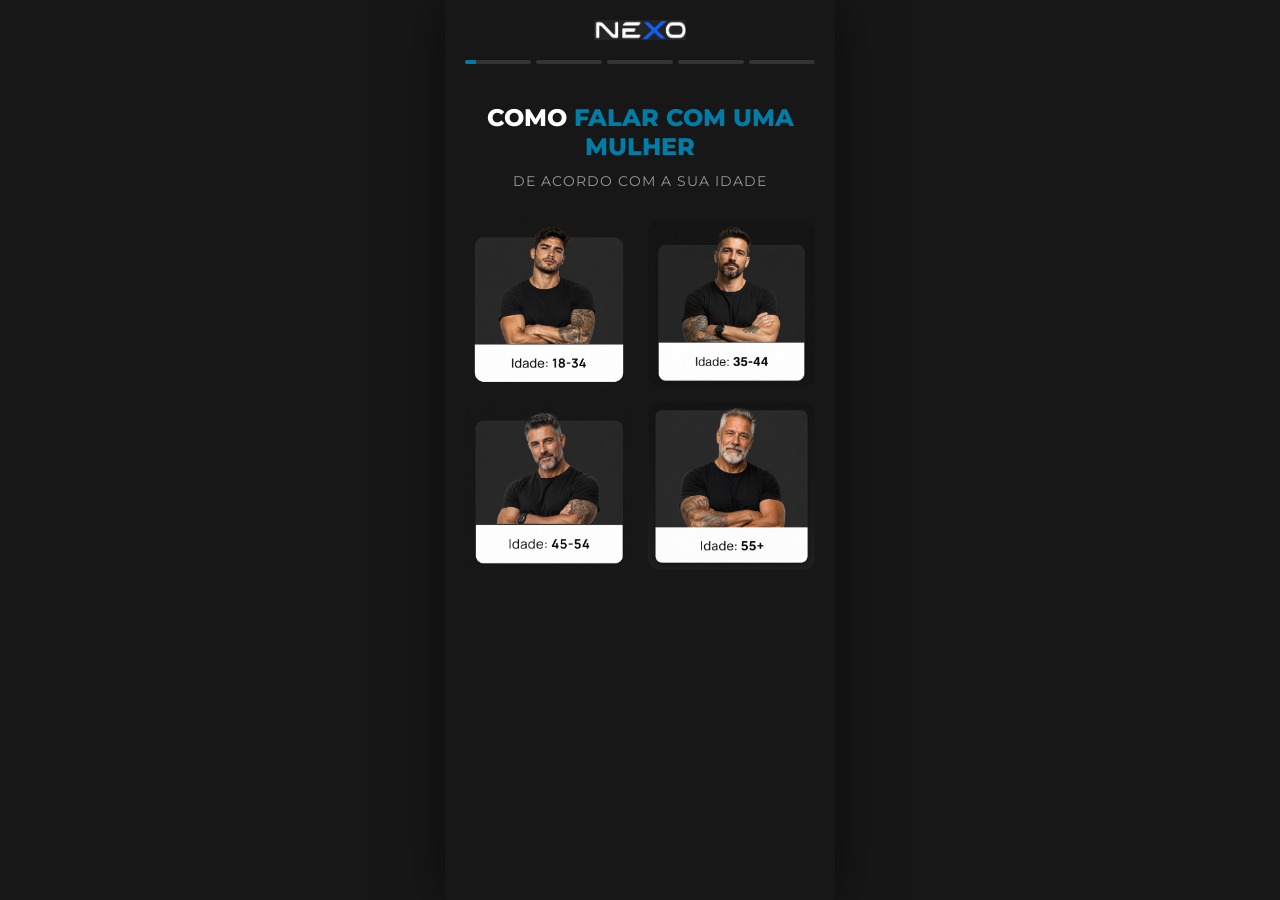
<file: index.html>
<!DOCTYPE html>
<html lang="pt-BR">
<head>
    <meta charset="UTF-8">
    <meta name="viewport" content="width=device-width, initial-scale=1.0, maximum-scale=1.0, user-scalable=no">
    <title>Nexo - Quiz Personalizado</title>
    <link rel="preconnect" href="https://fonts.googleapis.com">
    <link rel="preconnect" href="https://fonts.gstatic.com" crossorigin>
    <link href="https://fonts.googleapis.com/css2?family=Montserrat:wght@400;500;600;700;800;900&display=swap" rel="stylesheet">
    <link rel="stylesheet" href="css/style.css">
</head>
<body>
    <div id="quiz-app">
        <header>
            <button class="back-btn" id="back-btn" onclick="back()">
                <svg width="24" height="24" viewBox="0 0 24 24" fill="none" stroke="currentColor" stroke-width="2.5" stroke-linecap="round" stroke-linejoin="round"><polyline points="15 18 9 12 15 6"></polyline></svg>
            </button>
            <div class="logo">
                <img src="assets/nexo_logo.png" alt="Nexo" style="height: 20px; width: auto; object-fit: contain; vertical-align: middle; display: block;">
            </div>
        </header>

        <div class="progress-container" id="progress-container">
            <div class="progress-bar"><div class="progress-fill" id="progress-fill"></div></div>
            <div class="progress-bar"><div class="progress-fill"></div></div>
            <div class="progress-bar"><div class="progress-fill"></div></div>
            <div class="progress-bar"><div class="progress-fill"></div></div>
            <div class="progress-bar"><div class="progress-fill"></div></div>
        </div>

        <main id="quiz-container">
            <!-- Steps will be rendered here via JS -->
        </main>
    </div>

    <!-- Modals for Loading Step -->
    <div class="modal-overlay" id="modal-overlay">
        <div class="modal-content">
            <div class="modal-close" onclick="closeModal()">✕</div>
            <h2 id="modal-title" style="font-size: 20px; margin-bottom: 10px;">Pergunta</h2>
            <p id="modal-text" style="font-size: 14px; color: #666;">Descrição da pergunta modal.</p>
            <div class="modal-btns">
                <div class="modal-btn" onclick="closeModal()">
                    <span>👎</span>
                    <span>Não</span>
                </div>
                <div class="modal-btn" onclick="closeModal()">
                    <span>👍</span>
                    <span>Sim</span>
                </div>
            </div>
        </div>
    </div>

    <script src="js/quiz.js"></script>
    <script>
        // Modal Logic helper
        function openModal(title, text) {
            document.getElementById("modal-title").textContent = title;
            document.getElementById("modal-text").textContent = text;
            document.getElementById("modal-overlay").style.display = "flex";
        }
        function closeModal() {
            document.getElementById("modal-overlay").style.display = "none";
        }
    </script>
</body>
</html>
</file>
<file: css/style.css>
:root {
  --bg-color: #171717;
  --card-bg: #252525;
  --card-bg-light: #2A2A2A;
  --primary-blue: #007da6;
  --text-white: #ffffff;
  --text-muted: #999999;
  --border-color: #333333;
  --green: #22C55E;
  --red: #EF4444;
  --purple-gradient: linear-gradient(135deg, #6e45e2 0%, #88d3ce 100%);
  --safe-area-bottom: env(safe-area-inset-bottom);
  --font-family: 'Montserrat', sans-serif;
}

* {
  box-sizing: border-box;
  margin: 0;
  padding: 0;
  font-family: 'Montserrat', sans-serif;
}

body {
  background-color: var(--bg-color);
  color: var(--text-white);
  display: flex;
  justify-content: center;
  align-items: flex-start;
  min-height: 100vh;
  overflow-x: hidden;
}

#quiz-app {
  width: 100%;
  max-width: 390px;
  min-height: 100vh;
  position: relative;
  display: flex;
  flex-direction: column;
  background-color: var(--bg-color);
  box-shadow: 0 0 50px rgba(0,0,0,0.5);
}

header {
  padding: 20px;
  display: flex;
  align-items: center;
  justify-content: center;
  position: relative;
}

.back-btn {
  position: absolute;
  left: 20px;
  background: none;
  border: none;
  color: white;
  font-size: 20px;
  cursor: pointer;
  display: none;
}

.logo {
  font-size: 24px;
  font-weight: 900;
  font-style: italic;
  color: white;
}

.progress-container {
  padding: 0 20px;
  margin-bottom: 20px;
  display: flex;
  gap: 5px;
}

.progress-bar {
  height: 4px;
  flex: 1;
  background-color: #333;
  border-radius: 2px;
  overflow: hidden;
  position: relative;
}

.progress-fill {
  height: 100%;
  background-color: #007da6;
  width: 0%;
  transition: width 0.3s ease;
}

.screen {
  padding: 20px;
  flex-grow: 1;
  display: none;
  animation: fadeIn 0.4s ease;
}

.screen.active {
  display: flex;
  flex-direction: column;
}

@keyframes fadeIn {
  from { opacity: 0; transform: translateY(10px); }
  to { opacity: 1; transform: translateY(0); }
}

h1 {
  font-size: 24px;
  font-weight: 800;
  text-align: center;
  margin-bottom: 10px;
  line-height: 1.2;
}

h1 span.blue {
  color: var(--primary-blue);
}

.subtitle {
  font-size: 14px;
  color: var(--text-muted);
  text-align: center;
  margin-bottom: 30px;
  text-transform: uppercase;
  letter-spacing: 1px;
}

/* CARDS GRID */
.cards-grid {
  display: grid;
  grid-template-columns: 1fr 1fr;
  gap: 15px;
  margin-bottom: 20px;
}

.card {
  background-color: var(--card-bg);
  border-radius: 12px;
  overflow: hidden;
  border: 1px solid var(--border-color);
  cursor: pointer;
  transition: transform 0.2s;
}

.card:active {
  transform: scale(0.98);
}

.card img {
  width: 100%;
  height: auto;
  aspect-ratio: 1;
  object-fit: cover;
}

/* AGE OPTION SPECIFIC (IMAGE ONLY BUTTONS) */
.age-option {
  background: transparent;
  border: none;
  padding: 0;
  margin: 0;
  cursor: pointer;
  width: 100%;
  overflow: hidden;
  border-radius: 12px;
  transition: transform 0.2s;
}

.age-option:active {
  transform: scale(0.98);
}

.age-option img {
  width: 100%;
  display: block;
  border-radius: 12px;
}

.card-label {
  padding: 15px;
  text-align: center;
  font-weight: 700;
  font-size: 16px;
  background: white;
  color: black;
}

.card-label-dark {
  padding: 15px;
  text-align: center;
  font-weight: 600;
  font-size: 16px;
  color: white;
}

/* OPTIONS LIST */
.options-list {
  display: flex;
  flex-direction: column;
  gap: 12px;
  margin-bottom: 20px;
}

.option-btn {
  background-color: var(--card-bg);
  border: 1px solid var(--border-color);
  border-radius: 12px;
  padding: 18px;
  color: white;
  font-size: 16px;
  font-weight: 500;
  text-align: left;
  cursor: pointer;
  display: flex;
  align-items: center;
  gap: 12px;
  position: relative;
}

.option-btn.selected {
  border-color: var(--primary-blue);
  background-color: rgba(0, 122, 255, 0.1);
}

.option-btn .check-circle {
  width: 20px;
  height: 20px;
  border: 1.5px solid var(--border-color);
  border-radius: 4px;
  margin-left: auto;
}

.option-btn.selected .check-circle {
  background-color: var(--primary-blue);
  border-color: var(--primary-blue);
  background-image: url("data:image/svg+xml,%3Csvg xmlns='http://www.w3.org/2000/svg' viewBox='0 0 24 24' fill='none' stroke='white' stroke-width='3' stroke-linecap='round' stroke-linejoin='round'%3E%3Cpolyline points='20 6 9 17 4 12'%3E%3C/polyline%3E%3C/svg%3E");
  background-size: 14px;
  background-repeat: no-repeat;
  background-position: center;
}

/* BUTTONS */
.btn-primary {
  background-color: var(--primary-blue);
  color: white;
  border: none;
  border-radius: 12px;
  padding: 18px;
  font-size: 18px;
  font-weight: 700;
  cursor: pointer;
  width: 100%;
  margin-top: auto;
}

.btn-secondary {
  background: none;
  color: var(--text-muted);
  border: none;
  padding: 10px;
  font-size: 14px;
  cursor: pointer;
  text-align: center;
}

/* SCALE / SLIDER */
.scale-container {
  display: flex;
  justify-content: space-between;
  gap: 8px;
  margin-top: 40px;
  margin-bottom: 20px;
}

.scale-btn {
  flex: 1;
  aspect-ratio: 1;
  background-color: var(--card-bg);
  border: 1px solid var(--border-color);
  border-radius: 12px;
  color: white;
  font-size: 18px;
  font-weight: 700;
  cursor: pointer;
  display: flex;
  align-items: center;
  justify-content: center;
}

.scale-btn.selected {
  background-color: var(--primary-blue);
  border-color: var(--primary-blue);
}

.scale-labels {
  display: flex;
  justify-content: space-between;
  font-size: 12px;
  color: var(--text-muted);
}

/* SPLASH SCREENS */
.splash-content {
  text-align: center;
  display: flex;
  flex-direction: column;
  height: 100%;
}

.splash-img {
  width: 100%;
  border-radius: 15px;
  margin: 20px 0;
}

.rating {
  font-size: 14px;
  margin-bottom: 20px;
}

.quote {
  font-style: italic;
  font-size: 16px;
  line-height: 1.5;
  margin: 20px 0;
  color: #ddd;
}

/* LOADING */
.loading-bars {
  display: flex;
  flex-direction: column;
  gap: 20px;
  margin: 40px 0;
}

.loading-item {
  display: flex;
  flex-direction: column;
  gap: 8px;
}

.loading-label {
  display: flex;
  justify-content: space-between;
  font-size: 14px;
}

.loading-bar-bg {
  height: 8px;
  background-color: #333;
  border-radius: 4px;
  overflow: hidden;
}

.loading-bar-fill {
  height: 100%;
  background-color: var(--primary-blue);
  width: 0%;
  transition: width 0.1s linear;
}

/* MODAL */
.modal-overlay {
  position: fixed;
  top: 0;
  left: 0;
  right: 0;
  bottom: 0;
  background-color: rgba(0,0,0,0.8);
  display: none;
  justify-content: center;
  align-items: center;
  z-index: 1000;
  padding: 20px;
}

.modal-content {
  background-color: #fff;
  color: #000;
  padding: 30px;
  border-radius: 20px;
  width: 100%;
  max-width: 340px;
  text-align: center;
  position: relative;
}

.modal-close {
  position: absolute;
  top: 15px;
  right: 15px;
  font-size: 20px;
  cursor: pointer;
}

.modal-btns {
  display: grid;
  grid-template-columns: 1fr 1fr;
  gap: 15px;
  margin-top: 25px;
}

.modal-btn {
  padding: 15px;
  border-radius: 12px;
  border: 1px solid #ddd;
  background: #f9f9f9;
  cursor: pointer;
  font-weight: 600;
  display: flex;
  flex-direction: column;
  align-items: center;
  gap: 5px;
}

/* SALES PAGE EXTENSIONS */
.sales-page {
  background-color: var(--bg-color);
  color: white;
  width: 100%;
}

.sales-page h1 {
    font-size: 28px;
    margin-bottom: 25px;
    text-align: center;
    line-height: 1.1;
}

.sales-header {
  padding: 12px 16px;
  background: rgba(23, 23, 23, 0.65);
  backdrop-filter: blur(16px);
  -webkit-backdrop-filter: blur(16px);
  position: fixed;
  top: 0;
  left: 50%;
  transform: translateX(-50%);
  width: 100%;
  max-width: 390px;
  z-index: 1000;
  display: flex;
  justify-content: space-between;
  align-items: center;
  border-bottom: 1px solid rgba(255, 255, 255, 0.1);
  box-sizing: border-box;
}

.header-timer-box {
  display: flex;
  flex-direction: column;
}

.header-timer-label {
  font-size: 9px;
  color: var(--text-muted);
  text-transform: uppercase;
  letter-spacing: 0.5px;
}

.header-timer-value {
  font-weight: 800;
  color: #EF4444;
  font-size: 15px;
}

.btn-header {
  background: #007da6;
  color: white;
  border: none;
  padding: 8px 14px;
  border-radius: 8px;
  font-weight: 700;
  font-size: 12px;
  cursor: pointer;
  box-shadow: 0 4px 12px rgba(0, 125, 166, 0.25);
  transition: all 0.2s;
}

.btn-header:active {
  transform: scale(0.96);
}

/* BEFORE AFTER BLOCK */
.ba-container {
    display: flex;
    gap: 10px;
    margin-bottom: 20px;
}

.ba-card {
    flex: 1;
    background: var(--card-bg);
    border-radius: 12px;
    overflow: hidden;
    text-align: center;
    padding-bottom: 10px;
}

.ba-img {
    width: 100%;
    height: 140px;
    object-fit: cover;
}

.ba-label {
    font-size: 12px;
    font-weight: 700;
    padding: 8px 0;
}

.ba-label.before { color: var(--red); }
.ba-label.after { color: var(--green); }

.ba-level-box {
    display: flex;
    flex-direction: column;
    align-items: center;
    padding: 0 20px;
    margin-bottom: 30px;
    width: 100%;
}

.ba-level-header {
    font-size: 13px;
    color: var(--text-white);
    margin-bottom: 12px;
    text-align: center;
}

.ba-level-header span {
    color: var(--text-muted);
}

.ba-level-header strong {
    font-weight: 700;
    color: var(--text-white);
}

.ba-level-comparison {
    display: flex;
    align-items: center;
    justify-content: center;
    gap: 15px;
    width: 100%;
}

.ba-level-side {
    display: flex;
    flex-direction: column;
    align-items: center;
    gap: 6px;
}

.ba-level-label {
    font-size: 11px;
    font-weight: 600;
    color: var(--text-muted);
}

.ba-level-arrow {
    font-size: 18px;
    color: #555;
}

.ba-bars {
    display: flex;
    gap: 3px;
    justify-content: center;
}

.ba-bar {
    width: 15px;
    height: 4px;
    border-radius: 2px;
}

.ba-bar.red { background: var(--red); }
.ba-bar.green { background: var(--green); }
.ba-bar.gray { background: #333; }

/* PRICING CARD */
.pricing-section {
    background: var(--card-bg-light);
    border-radius: 18px;
    padding: 25px 20px;
    margin-bottom: 40px;
    text-align: center;
}

.pricing-section h2 {
    font-size: 20px;
    text-transform: uppercase;
    font-weight: 900;
    margin-bottom: 5px;
}

.pricing-section p {
    color: var(--text-muted);
    font-size: 14px;
    margin-bottom: 20px;
}

.plan-card {
    background: #111;
    border: 1px solid #333;
    border-radius: 12px;
    padding: 15px;
    margin-bottom: 12px;
    display: flex;
    justify-content: space-between;
    align-items: center;
    text-align: left;
    cursor: pointer;
    position: relative;
    transition: all 0.2s;
}

.plan-card.selected {
    border-color: var(--primary-blue);
    background: rgba(22, 132, 255, 0.1);
}

.plan-info {
    display: flex;
    flex-direction: column;
}

.plan-title {
    font-weight: 700;
    font-size: 14px;
}

.plan-price-row {
    font-size: 18px;
    font-weight: 900;
}

.plan-price-old {
    font-size: 14px;
    color: #666;
    text-decoration: line-through;
}

.plan-badge {
    position: absolute;
    top: -10px;
    right: 15px;
    background: var(--red);
    color: white;
    font-size: 10px;
    font-weight: 800;
    padding: 3px 8px;
    border-radius: 4px;
}

.plan-badge.blue { background: #0055ff; }

.payment-icons {
    display: flex;
    justify-content: center;
    gap: 8px;
    margin-top: 15px;
    opacity: 0.6;
}

.payment-icons img { height: 15px; }

/* PREDICTION CHART */
.prediction-section {
    padding: 0 10px;
    margin-bottom: 40px;
}

.prediction-grid {
    display: grid;
    grid-template-columns: 1fr 1fr;
    gap: 1px;
    background: #333;
    border: 1px solid #333;
    border-radius: 12px;
    overflow: hidden;
}

.prediction-cell {
    background: var(--bg-color);
    padding: 15px 10px;
    text-align: center;
}

.prediction-label {
    font-size: 10px;
    color: var(--text-muted);
    margin-bottom: 5px;
    height: 25px;
    display: flex;
    align-items: center;
    justify-content: center;
}

.prediction-val {
    font-weight: 700;
    font-size: 13px;
}

.prediction-val.before { color: #888; }
.prediction-val.after { color: var(--green); }

.potential-scale {
    margin-top: 25px;
    text-align: center;
}

.potential-bar {
    height: 8px;
    background: linear-gradient(to right, var(--red), #FFD600, var(--green));
    border-radius: 4px;
    position: relative;
    margin: 15px 0;
}

.potential-marker {
    position: absolute;
    top: -10px;
    left: 75%;
    width: 0;
    height: 0;
    border-left: 8px solid transparent;
    border-right: 8px solid transparent;
    border-top: 12px solid white;
}

.potential-labels {
    display: flex;
    justify-content: space-between;
    font-size: 9px;
    color: var(--text-muted);
}

/* CHAT BUBBLES */
.chat-section {
    margin-bottom: 40px;
}

.chat-bubble {
    padding: 12px 18px;
    border-radius: 18px;
    font-size: 14px;
    max-width: 85%;
    margin-bottom: 10px;
    line-height: 1.4;
}

.chat-bubble.blue {
    background: var(--primary-blue);
    color: white;
    align-self: flex-end;
    border-bottom-right-radius: 4px;
    margin-left: auto;
}

.chat-bubble.dark {
    background: #333;
    color: white;
    align-self: flex-start;
    border-bottom-left-radius: 4px;
}

/* COACH LIST */
.coach-section {
    margin-bottom: 40px;
}

.coach-list {
    list-style: none;
}

.coach-item {
    display: flex;
    gap: 12px;
    margin-bottom: 15px;
    font-size: 14px;
    align-items: flex-start;
}

.check-icon {
    min-width: 20px;
    height: 20px;
    background: var(--primary-blue);
    border-radius: 50%;
    display: flex;
    align-items: center;
    justify-content: center;
    font-size: 12px;
}

/* AI CARD EXAMPLE */
.ai-example-card {
    background: var(--card-bg);
    border-radius: 15px;
    padding: 20px;
    margin-bottom: 40px;
}

.ai-user-msg {
    background: var(--primary-blue);
    padding: 10px 15px;
    border-radius: 12px;
    border-bottom-right-radius: 2px;
    font-size: 13px;
    margin-bottom: 15px;
    margin-left: 30px;
}

.ai-coach-resp {
    background: white;
    color: black;
    padding: 15px;
    border-radius: 12px;
    border-bottom-left-radius: 2px;
    font-size: 13px;
    margin-right: 30px;
}

/* TESTIMONIALS */
.testimonial-card {
    background: var(--card-bg);
    padding: 20px;
    border-radius: 15px;
    text-align: center;
    margin-bottom: 10px;
}

.testimonial-avatar {
    width: 50px;
    height: 50px;
    border-radius: 50%;
    background: #444;
    margin: 0 auto 10px;
}

.testimonial-name {
    font-weight: 700;
    font-size: 14px;
}

.stars {
    color: #FFD600;
    font-size: 12px;
    margin: 5px 0;
}

.testimonial-text {
    font-size: 12px;
    color: #ccc;
    line-height: 1.5;
}

.dots {
    display: flex;
    justify-content: center;
    gap: 6px;
    margin-bottom: 30px;
}

.dot {
    width: 6px;
    height: 6px;
    border-radius: 50%;
    background: #333;
}

.dot.active { background: var(--primary-blue); }

/* SCORE CARD */
.score-card {
    background: #001f3f;
    border: 1px solid #003366;
    border-radius: 12px;
    padding: 20px;
    text-align: center;
    margin-bottom: 40px;
}

.score-main {
    font-size: 24px;
    font-weight: 900;
    margin-bottom: 5px;
}

.score-label {
    font-size: 12px;
    color: #66aaff;
}

/* FAQ */
.faq-section {
    margin-bottom: 40px;
}

.faq-item {
    background: var(--card-bg);
    border: 1px solid #333;
    border-radius: 8px;
    margin-bottom: 10px;
    overflow: hidden;
}

.faq-header {
    padding: 15px 20px;
    display: flex;
    justify-content: space-between;
    align-items: center;
    cursor: pointer;
    font-weight: 600;
    font-size: 14px;
}

.faq-content {
    padding: 0 20px 15px;
    font-size: 13px;
    color: #bbb;
    display: none;
}

.faq-item.active .faq-content {
    display: block;
}

/* GUARANTEE */
.guarantee-card {
    border: 1px solid var(--primary-blue);
    border-radius: 15px;
    padding: 25px;
    margin-bottom: 40px;
    text-align: center;
}

.guarantee-title {
    font-weight: 800;
    font-size: 16px;
    margin-bottom: 10px;
    display: flex;
    align-items: center;
    justify-content: center;
    gap: 8px;
}

.guarantee-text {
    font-size: 13px;
    color: #bbb;
    line-height: 1.4;
}

/* UTILS */
.emoji { font-size: 20px; }
.mb-10 { margin-bottom: 10px; }
.mb-20 { margin-bottom: 20px; }
.text-center { text-align: center; }

.stars,
.rating-stars,
.review-stars,
.stars-yellow {
  color: #FFD700 !important;
  font-size: 22px;
  letter-spacing: 2px;
  line-height: 1;
}

.rating-stars svg {
  fill: #FFD700 !important;
  stroke: #FFD700 !important;
}

.rating-wrapper {
  margin-bottom: 20px;
}

.rating {
  display: flex;
  align-items: center;
  justify-content: center;
  gap: 8px;
  margin-top: 10px;
  margin-bottom: 8px;
}

.rating-score {
  color: #ffffff;
  font-size: 20px;
  font-weight: 700;
}

.rating-text {
  color: rgba(255, 255, 255, 0.85);
  font-size: 14px;
  text-align: center;
  margin-bottom: 28px;
}

/* STEP 11: OTHER INPUT */
.other-input-wrapper {
  margin-top: 12px;
  width: 100%;
}

.other-input-wrapper textarea {
  width: 100%;
  min-height: 90px;
  background: #111;
  border: 1px solid rgba(255,255,255,0.18);
  border-radius: 12px;
  color: #fff;
  padding: 14px;
  font-size: 15px;
  resize: none;
  outline: none;
}

.other-input-wrapper textarea::placeholder {
  color: rgba(255,255,255,0.45);
}

/* STEP 27: GRADIENT SLIDER */
.range-wrapper {
  width: 100%;
  margin: 28px 0 18px;
}

.gradient-range {
  width: 100%;
  appearance: none;
  height: 12px;
  border-radius: 999px;
  background: linear-gradient(90deg, #1E88FF, #8B5CF6, #FF4D8D);
  outline: none;
}

.gradient-range::-webkit-slider-thumb {
  appearance: none;
  width: 28px;
  height: 28px;
  border-radius: 50%;
  background: #ffffff;
  border: 4px solid #1E88FF;
  cursor: pointer;
  box-shadow: 0 4px 14px rgba(0,0,0,0.35);
}

.gradient-range::-moz-range-thumb {
  width: 28px;
  height: 28px;
  border-radius: 50%;
  background: #ffffff;
  border: 4px solid #1E88FF;
  cursor: pointer;
  box-shadow: 0 4px 14px rgba(0,0,0,0.35);
}

.slider-thanks {
  margin-top: 18px;
  padding: 16px;
  background: rgba(255,255,255,0.06);
  border: 1px solid rgba(255,255,255,0.12);
  border-radius: 14px;
  text-align: center;
}

.slider-thanks p {
  color: #ffffff;
  font-size: 16px;
  line-height: 1.45;
  margin: 0;
  font-weight: 600;
}

.hidden {
  display: none;
}

/* PROFILE SCREEN SPECIFIC */
.profile-card {
    background: #1e1e1e !important;
    border: 1px solid rgba(255,255,255,0.1) !important;
    border-radius: 16px !important;
    padding: 20px !important;
    margin-bottom: 12px !important;
    justify-content: flex-start !important;
    text-align: left !important;
}

.profile-card.main-issue {
    border-color: rgba(255, 165, 0, 0.3) !important;
}

.potential-meter-wrapper {
    margin: 20px 0;
}

.potential-meter-labels {
    display: flex;
    justify-content: space-between;
    font-size: 12px;
    color: var(--text-muted);
    margin-bottom: 8px;
    padding: 0 5px;
}

.potential-meter-bar {
    height: 12px;
    background: #333;
    border-radius: 6px;
    position: relative;
    overflow: visible;
}

.potential-meter-fill {
    height: 100%;
    background: linear-gradient(90deg, #ff4b2b, #ffb347, #00f2fe);
    border-radius: 6px;
}

.potential-meter-marker {
    position: absolute;
    top: -12px;
    font-size: 16px;
    transform: translateX(-50%);
}
/* STEP 27: OVERHAUL */
.step-27-content {
  width: 100%;
}

.step-27-content .title {
  text-align: center;
  font-size: 31px;
  line-height: 1.28;
  font-weight: 800;
  letter-spacing: 0.1px;
  color: #ffffff;
  margin-bottom: 22px;
}

.step-27-content .subtitle {
  text-align: center;
  font-size: 14px !important;
  line-height: 1.45 !important;
  font-weight: 700 !important;
  letter-spacing: 2px !important;
  text-transform: uppercase !important;
  color: rgba(255,255,255,0.58) !important;
  margin-bottom: 54px !important;
  background: transparent !important;
  padding: 0 !important;
}

.step-27-content .scale-numbers {
  display: grid;
  grid-template-columns: 1fr 1fr 1fr;
  align-items: center;
  margin-bottom: 20px;
  font-size: 22px;
  font-weight: 800;
  color: #ffffff;
}

.step-27-content .scale-numbers span:nth-child(1) { text-align: left; }
.step-27-content .scale-numbers span:nth-child(2) { text-align: center; }
.step-27-content .scale-numbers span:nth-child(3) { text-align: right; }

.step-27-content .range-area {
  width: 100%;
}

.step-27-content .importance-range {
  width: 100%;
  display: block;
  appearance: none;
  -webkit-appearance: none;
  height: 18px;
  border-radius: 999px;
  outline: none;
  background: linear-gradient(
    90deg,
    #e9fbff 0%,
    #9fe4ff var(--progress, 75%),
    #007da6 var(--progress, 75%),
    #ffffff var(--progress, 75%),
    #ffffff 100%
  );
  cursor: pointer;
}

.step-27-content .importance-range::-webkit-slider-thumb {
  appearance: none;
  -webkit-appearance: none;
  width: 38px;
  height: 38px;
  border-radius: 50%;
  background: #ffffff;
  border: 9px solid #007da6;
  box-shadow: 0 4px 18px rgba(0,0,0,0.38);
  cursor: pointer;
}

.step-27-content .importance-range::-moz-range-thumb {
  width: 38px;
  height: 38px;
  border-radius: 50%;
  background: #ffffff;
  border: 9px solid #007da6;
  box-shadow: 0 4px 18px rgba(0,0,0,0.38);
  cursor: pointer;
}

.step-27-content .range-labels {
  display: flex;
  justify-content: space-between;
  gap: 20px;
  margin-top: 20px;
  font-size: 17px;
  line-height: 1.28;
  color: rgba(255,255,255,0.82);
  font-weight: 400;
}

.step-27-content .range-labels span:last-child {
  text-align: right;
}

.step-27-content .thanks-card {
  margin-top: 36px;
  padding: 20px 22px;
  border-radius: 18px;
  border: 1px solid rgba(255,255,255,0.38);
  background: rgba(255,255,255,0.045);
  animation: fadeIn 0.25s ease;
}

.step-27-content .thanks-header {
  display: flex;
  align-items: center;
  justify-content: space-between;
  gap: 12px;
  margin-bottom: 12px;
}

.step-27-content .thanks-header strong {
  font-size: 20px;
  line-height: 1.25;
  font-weight: 800;
  color: #ffffff;
}

.step-27-content .thanks-header span {
  font-size: 23px;
  line-height: 1;
}

.step-27-content .thanks-card p {
  font-size: 16px;
  line-height: 1.45;
  font-weight: 400;
  color: rgba(255,255,255,0.84);
  margin: 0;
  text-align: left;
}

.step-27-content .continue-button {
  width: 100%;
  height: 62px;
  margin-top: 38px;
  border: none;
  border-radius: 18px;
  background: #007da6;
  color: #ffffff;
  font-size: 20px;
  font-weight: 700;
  cursor: pointer;
  display: flex;
  align-items: center;
  justify-content: center;
  box-shadow: 0 12px 28px rgba(0,125,166,0.22);
}

/* HONEST THANKS STEP */
.honest-step {
  position: absolute;
  top: 0;
  left: 0;
  width: 100%;
  min-height: 100vh;
  background: #171717;
  color: #ffffff;
  font-family: 'Montserrat', sans-serif;
  overflow-y: auto;
  z-index: 100;
}

.honest-content {
  padding: 20px 20px 0;
  position: relative;
  z-index: 2;
}

.honest-title {
  text-align: center;
  color: #ffffff;
  font-size: 26px;
  line-height: 1.18;
  font-weight: 800;
  letter-spacing: -0.4px;
  margin-bottom: 22px;
}

.honest-description {
  max-width: 340px;
  margin: 0 auto 30px;
  text-align: center;
  color: #ffffff;
  font-size: 16px;
  line-height: 1.45;
  font-weight: 400;
}

.honest-benefits {
  width: 100%;
  max-width: 340px;
  margin: 0 auto;
  display: grid;
  grid-template-columns: 28px 1fr;
  column-gap: 16px;
  align-items: start;
}

.honest-timeline {
  display: flex;
  flex-direction: column;
  align-items: center;
  padding-top: 4px;
}

.honest-dot {
  width: 14px;
  height: 14px;
  border-radius: 50%;
  background: #ffffff;
  flex: 0 0 auto;
}

.honest-line {
  width: 3px;
  height: 28px;
  background: #ffffff;
  border-radius: 999px;
  flex: 0 0 auto;
}

.honest-benefit-list {
  display: flex;
  flex-direction: column;
  gap: 16px;
}

.honest-benefit-item {
  color: #ffffff;
  font-size: 16px;
  line-height: 1.35;
  font-weight: 500;
}

.honest-image-section {
  position: relative;
  width: 100%;
  margin-top: 30px;
  min-height: 320px;
  overflow: hidden;
}

.honest-hero-image {
  width: 100%;
  height: 360px;
  display: block;
  object-fit: cover;
  object-position: center center;
  filter: brightness(0.94);
}

.honest-image-section::before {
  content: "";
  position: absolute;
  inset: 0 0 auto 0;
  height: 90px;
  z-index: 2;
  background: linear-gradient(
    180deg,
    #171717 0%,
    rgba(23,23,23,0.75) 38%,
    rgba(23,23,23,0) 100%
  );
  pointer-events: none;
}

.honest-button-wrap {
  position: absolute;
  left: 0;
  right: 0;
  bottom: 24px;
  z-index: 3;
  padding: 0 20px;
}

.honest-continue-button {
  width: 100%;
  height: 56px;
  border: none;
  border-radius: 16px;
  background: #007da6;
  color: #ffffff;
  font-family: 'Montserrat', sans-serif;
  font-size: 20px;
  line-height: 1;
  font-weight: 600;
  cursor: pointer;
  box-shadow: 0 10px 24px rgba(0,125,166,0.20);
  transition: all 0.2s;
}

.honest-continue-button:active {
  transform: scale(0.98);
}

@media (max-width: 390px) {
  .nexo-logo {
    font-size: 38px;
    gap: 8px;
    letter-spacing: 5px;
  }

  .nexo-e {
    width: 46px;
    height: 32px;
  }

  .nexo-e span {
    height: 8px;
  }

  .nexo-e span:nth-child(1),
  .nexo-e span:nth-child(3) {
    width: 46px;
  }

  .nexo-e span:nth-child(2) {
    width: 36px;
  }

  .honest-title {
    font-size: 24px;
  }

  .honest-description {
    font-size: 15px;
  }

  .honest-benefit-item {
    font-size: 15px;
  }

  .honest-hero-image {
    height: 330px;
  }

  .honest-continue-button {
    height: 54px;
    font-size: 19px;
  }
}

/* NEXO HTML/CSS LOGO */
.nexo-logo-wrap {
  width: 100%;
  display: flex;
  justify-content: center;
  align-items: center;
  background: transparent;
  padding: 20px 0 8px;
  box-sizing: border-box;
}

.honest-logo-wrap {
  margin-bottom: 40px;
}

.nexo-logo {
  display: inline-flex;
  align-items: center;
  gap: 10px;
  background: transparent;
  font-family: Montserrat, Arial, sans-serif;
  font-size: 42px;
  font-weight: 900;
  letter-spacing: 6px;
  line-height: 1;
  text-transform: uppercase;
}

.nexo-logo span {
  display: inline-block;
}

.nexo-n,
.nexo-o {
  color: #ffffff;
  text-shadow: 0 0 10px rgba(255, 255, 255, 0.18);
}

.nexo-x {
  color: #087bff;
  text-shadow: 0 0 14px rgba(8, 123, 255, 0.45);
}

.nexo-e {
  width: 54px;
  height: 38px;
  position: relative;
  display: inline-flex;
  flex-direction: column;
  justify-content: space-between;
}

.nexo-e span {
  display: block;
  height: 9px;
  border-radius: 10px;
  background: #ffffff;
  box-shadow: 0 0 10px rgba(255, 255, 255, 0.16);
}

.nexo-e span:nth-child(1) {
  width: 54px;
}

.nexo-e span:nth-child(2) {
  width: 42px;
}

.nexo-e span:nth-child(3) {
  width: 54px;
}

/* Scaled header logo */
.logo .nexo-logo {
  font-size: 18px;
  gap: 4px;
  letter-spacing: 2px;
}
.logo .nexo-e {
  width: 23px;
  height: 16px;
}
.logo .nexo-e span {
  height: 4px;
}
.logo .nexo-e span:nth-child(1),
.logo .nexo-e span:nth-child(3) {
  width: 23px;
}
.logo .nexo-e span:nth-child(2) {
  width: 18px;
}
</file>
